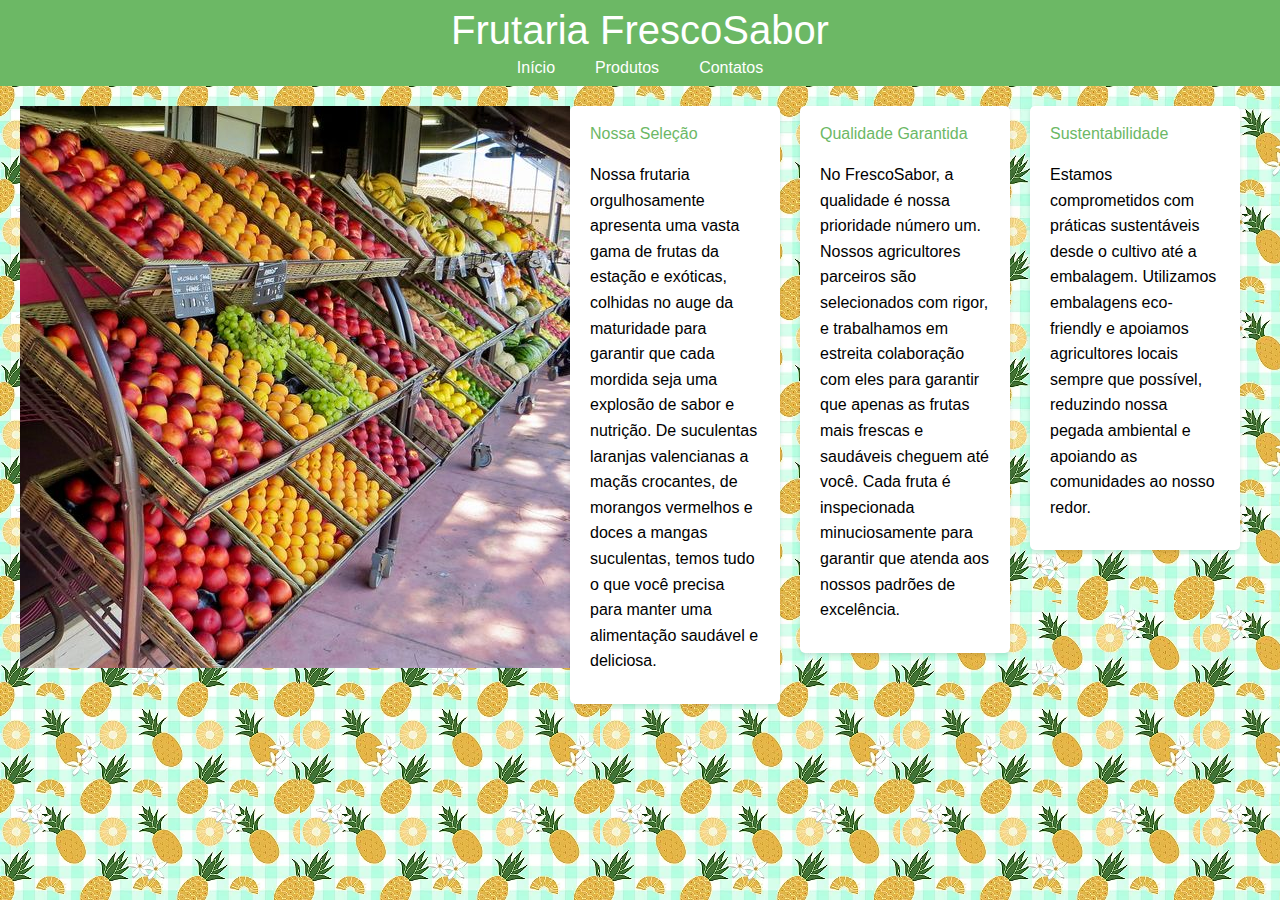
<file: 2trim-avaliacao-frontend-main/index.html>
<!DOCTYPE html>
<head>
 <title>
frutaria fresco sabor - inicio  

 </title>
<link rel="stylesheet" href="reset.css">
<link rel="stylesheet" href="style.css">
</head>


<body>

    <header>
        <div class="caixa">
            <h1>Frutaria FrescoSabor</h1>
            <nav>
                <ul>
                    <li><a href="index.html">Início</a></li>
                    <li><a href="produtos.html">Produtos</a></li>
                    <li><a href="contato.html">Contatos</a></li>
                </ul>
            </nav>
        </div>
    </header>   
    <main>
        <img src="frutasjpg.jpg">
        <div class="apresentacao">
        
<h2>Nossa Seleção</h2>
            <p>Nossa frutaria orgulhosamente apresenta uma vasta gama de frutas da estação e exóticas,
             colhidas no auge da maturidade para garantir que cada mordida seja uma explosão de sabor e
             nutrição. De suculentas laranjas valencianas a maçãs crocantes, de morangos vermelhos e doces a mangas suculentas, temos tudo o que você precisa para manter uma alimentação saudável e deliciosa.</p>
        </div>
        <div class="apresentacao">
            <h2>Qualidade Garantida</h2>
            <p>No FrescoSabor, a qualidade é nossa prioridade número um. Nossos agricultores parceiros são selecionados com rigor, e trabalhamos em estreita colaboração com eles para garantir que apenas as frutas mais frescas e saudáveis cheguem até você. Cada fruta é inspecionada minuciosamente para garantir que atenda aos nossos padrões de excelência.</p>
        </div>

        <div class="apresentacao">
            <h2>Sustentabilidade</h2>
            <p>Estamos comprometidos com práticas sustentáveis desde o cultivo até a embalagem. Utilizamos embalagens eco-friendly e apoiamos agricultores locais sempre que possível, reduzindo nossa pegada ambiental e apoiando as comunidades ao nosso redor.</p>
    </div>
        
    </main>
</body>
</file>
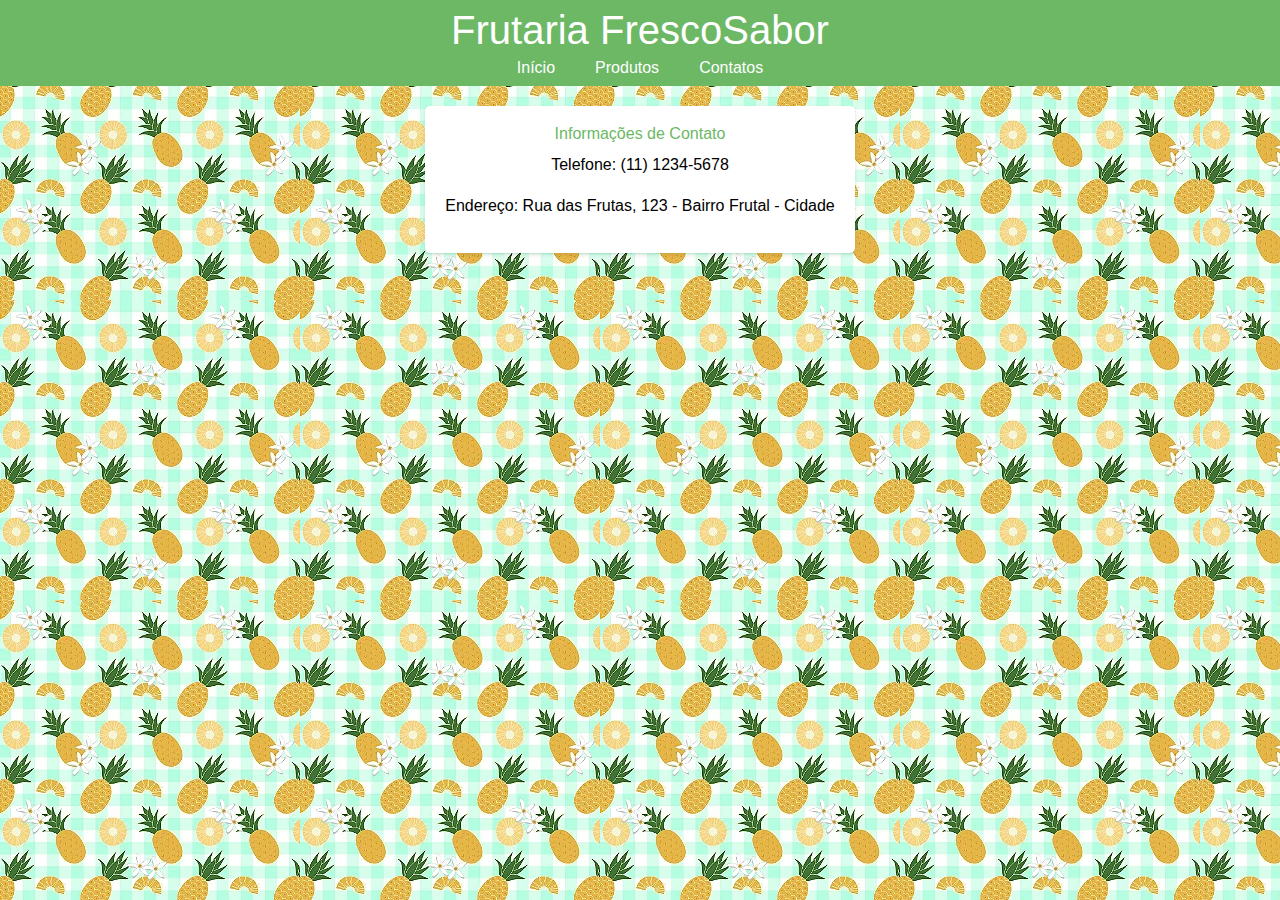
<file: 2trim-avaliacao-frontend-main/contato.html>
<head>
    <title>Frutaria FrescoSabor - Contato</title>
    <link rel="stylesheet" href="reset.css">
    <link rel="stylesheet" href="style.css">
</head>
<body>
    <header>
        <div class="caixa">
            <h1>Frutaria FrescoSabor</h1>
            <nav>
                <ul>
                    <li><a href="index.html">Início</a></li>
                    <li><a href="produtos.html">Produtos</a></li>
                    <li><a href="contato.html">Contatos</a></li>
                </ul>
            </nav>
        </div>
    </header>
    <main>
        <div class="contato">
            <h2>Informações de Contato</h2>
            <p>Telefone: (11) 1234-5678</p>
            <p>Endereço: Rua das Frutas, 123 - Bairro Frutal - Cidade</p>
        </div>
    </main>
</body>
</html>
</file>
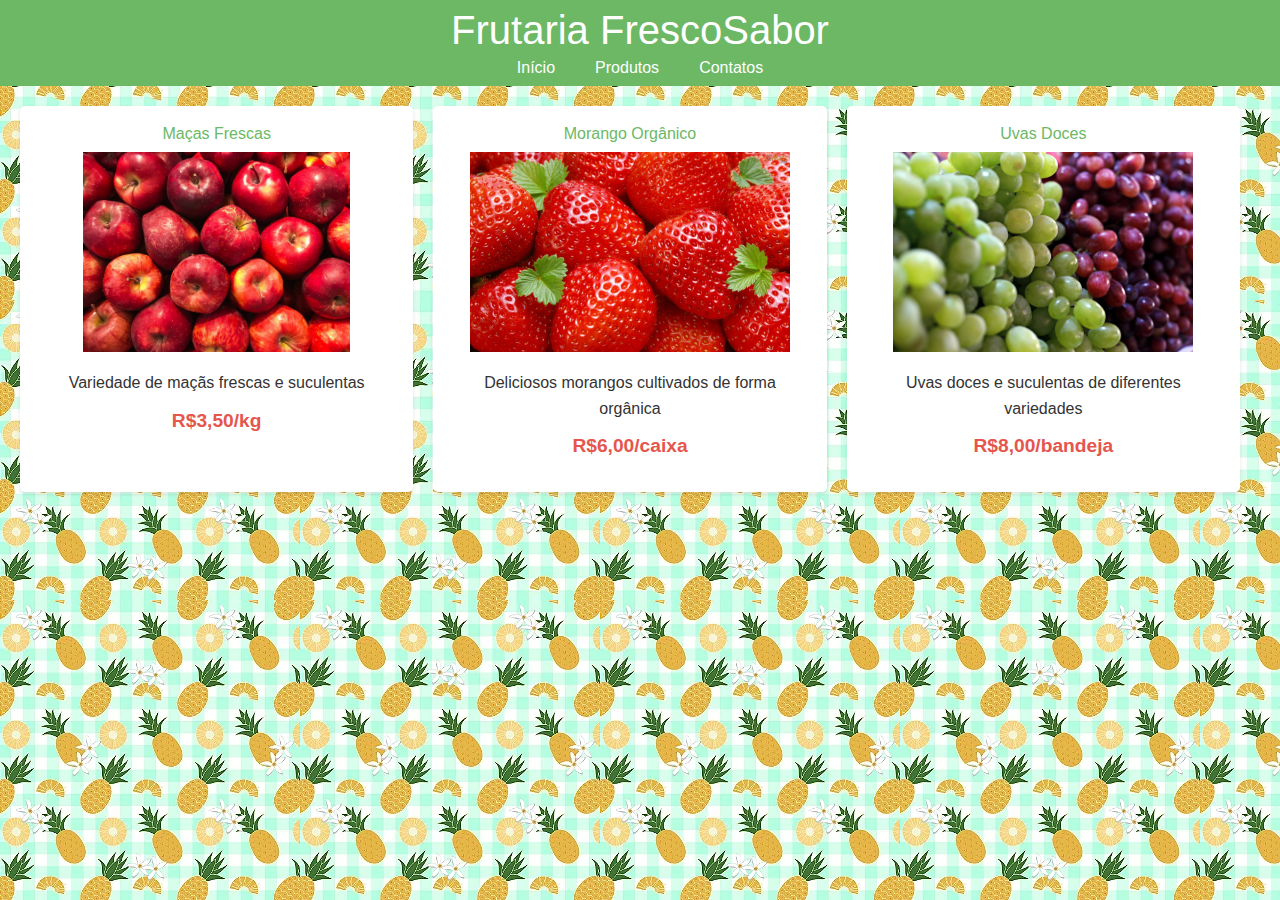
<file: 2trim-avaliacao-frontend-main/produtos.html>
<!DOCTYPE html>
<html>
    <head>
        <title>Frutaria FrescoSabor - Produtos</title>
        <link rel="stylesheet" href="reset.css">
        <link rel="stylesheet" href="produtos.css">
    </head>
    <body> 
        <header>
            <div class="caixa">
                <h1>Frutaria FrescoSabor</h1>
                <nav>
                    <ul>
                        <li><a href="index.html">Início</a></li>
                        <li><a href="produtos.html">Produtos</a></li>
                        <li><a href="contato.html">Contatos</a></li>
                    </ul>
                </nav>
            </div>
        </header>
        <main>
            <ul class="produtos">
                <li>
                    <h2>Maças Frescas</h2>
                    <img src="maca.jpg" alt="Maçãs Frescas">
                    <p>Variedade de maçãs frescas e suculentas</p>
                    <p class="preco">R$3,50/kg</p>
                </li>
                <li>
                    <h2>Morango Orgânico</h2>
                    <img src="morangos.webp" alt="Morango Orgânico">
                    <p>Deliciosos morangos cultivados de forma orgânica</p>
                    <p class="preco">R$6,00/caixa</p>
                </li>
                <li>
                    <h2>Uvas Doces</h2>
                    <img src="uvas.jpg" alt="Uvas Doces">
                    <p>Uvas doces e suculentas de diferentes variedades</p>
                    <p class="preco">R$8,00/bandeja</p>
                </li>
            </ul>
        </main>
    </body>
</html>
</file>
<file: 2trim-avaliacao-frontend-main/style.css>
body {
    font-family: Arial, sans-serif;
    margin: 0;
    padding: 0;
    color: #000000;
    background-image: url("background.webp");
}

header {
    background-color: #6cb865;
    color: white;
    text-align: center;
    padding: 10px 0;
}

header h1 {
    font-size: 2.5em;
    margin-bottom: 10px;
}

header p {
    font-size: 1.2em;
    margin-bottom: 40px;
}

nav ul {
    list-style: none;
    padding: 0;
    display: flex;
    justify-content: center;
}

nav li {
    margin: 0 20px;
}

nav a {
    text-decoration: none;
    color: white;
    
}

nav a:hover {
    color: #ddd;
}

h2 {
    color: #6cb865;
    margin-bottom: 20px;
}

main {
    display: flex;
    justify-content: space-between;
    align-items: flex-start;
    margin: 20px;
}

.apresentacao{
    flex: 1;
    background-color: white;
    border-radius: 5px;
    box-shadow: 0 2px 4px rgba(0, 0, 0, 0.1);
    padding: 20px;
    margin-right: 20px;
}

p {
    line-height: 1.6;
    margin-bottom: 10px;
}

a {
    color: #000000;
    text-decoration: none;
}

a:hover {
    color: #000000;
}

.imgfrutas {
    flex: 5;
    max-width: 50%;
    height: 500px;
    object-fit: cover;
}

main .contato{
    margin: 0 auto;
}
.contato {
    background-color: white;
    border-radius: 5px;
    box-shadow: 0 2px 4px rgba(0, 0, 0, 0.1);
    padding: 20px;
    margin: 20px;
    text-align: center;
}

.contato h2 {
    color: #6cb865;
    margin-bottom: 10px;
}

.contato p {
    margin-bottom: 15px;
}
</file>
<file: 2trim-avaliacao-frontend-main/produtos.css>
body {
    font-family: Arial, sans-serif;
    margin: 0;
    padding: 0;
    color: #333;
    background-image: url("background.webp");
}

header {
    background-color:#6cb865;
    color: rgb(255, 255, 255);
    text-align: center;
    padding: 10px 0;
    background-image: url("");
}

header h1 {
    font-size: 2.5em;
    margin-bottom: 10px;
}

header p {
    font-size: 1.2em;
    margin-bottom: 40px;
}

nav ul {
    list-style: none;
    padding: 0;
    display: flex;
    justify-content: center;
}

nav li {
    margin: 0 20px;
}

nav a {
    text-decoration: none;
    color: white;
    transition: color 0.3s;
}

nav a:hover {
    color: #ddd;
}

.produtos {
    list-style: none;
    display: flex;
    justify-content: space-around;
    padding: 0;
    margin: 20px;
}

.produtos li {
    flex: 1;
    background-color: white;
    border-radius: 5px;
    box-shadow: 0 2px 4px rgba(0, 0, 0, 0.1);
    padding: 20px;
    margin-right: 20px;
    text-align: center;
}

.produtos h2 {
    color: #6cb865;
    margin-bottom: 10px;
}

.produtos img {
    max-width: 100%;
    height: 200px;
    margin-bottom: 15px;
}

.preco {
    font-weight: bold;
    color: #e5564d;
    font-size: 1.2em;
    margin-top: 10px;
}
p {
    line-height: 1.6;
    margin-bottom: 10px;
}

a {
    color: #000000;
    text-decoration: none;
}
</file>
